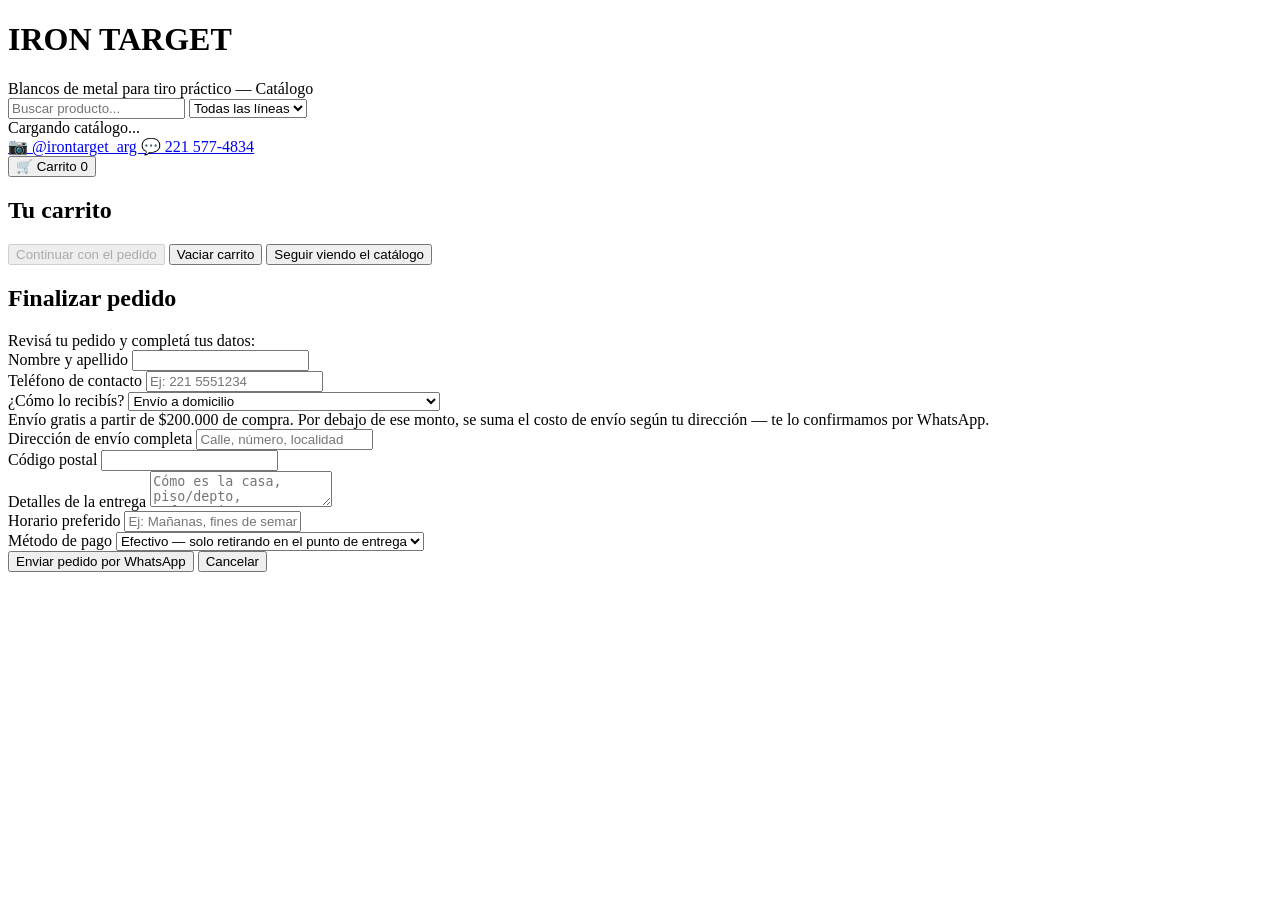
<file: Index.html>
<!DOCTYPE html>
<html>
<head>
  <meta charset="UTF-8">
  <base target="_top">
  <?!= include('Styles'); ?>
</head>
<body>
  <header class="top">
    <div class="brand">
      <?!= include('Logo'); ?>
      <div>
        <h1>IRON TARGET</h1>
        <div class="sub">Blancos de metal para tiro práctico — Catálogo</div>
      </div>
    </div>
  </header>

  <div class="container">
    <div class="search-bar">
      <input type="text" id="buscador" placeholder="Buscar producto..." oninput="filtrar()">
      <select id="filtroLinea" onchange="filtrar()">
        <option value="">Todas las líneas</option>
      </select>
    </div>
    <div id="estado" class="spinner">Cargando catálogo...</div>
    <div id="grid" class="grid"></div>
  </div>

  <footer class="site-footer">
    <div class="container footer-inner">
      <a class="contact-link" href="https://instagram.com/irontarget_arg" target="_blank" rel="noopener">
        <span class="contact-icon">📷</span> @irontarget_arg
      </a>
      <a class="contact-link" href="https://wa.me/5492215774834" target="_blank" rel="noopener">
        <span class="contact-icon">💬</span> 221 577-4834
      </a>
    </div>
  </footer>

  <!-- BOTÓN FLOTANTE DE CARRITO -->
  <button id="btnCarrito" class="cart-fab" onclick="abrirCarrito()">🛒 Carrito <span id="cartCount" class="cart-badge">0</span></button>
  <div id="toast" class="toast"></div>

  <!-- MODAL: CARRITO -->
  <div id="modalCarrito" class="modal-overlay">
    <div class="modal-box">
      <h2>Tu carrito</h2>
      <div id="carritoItems"></div>
      <div id="carritoTotalRow" class="cart-total-row" style="display:none;">
        <span>Total</span>
        <span id="carritoTotal">$0</span>
      </div>
      <div class="form-actions">
        <button class="whatsapp" id="btnContinuarPedido" onclick="continuarPedido()" disabled>Continuar con el pedido</button>
        <button class="secondary" onclick="vaciarCarrito()">Vaciar carrito</button>
        <button class="secondary block" onclick="cerrarCarrito()">Seguir viendo el catálogo</button>
      </div>
    </div>
  </div>

  <!-- MODAL: PEDIR PRODUCTO -->
  <div id="modalPedido" class="modal-overlay">
    <div class="modal-box">
      <h2>Finalizar pedido</h2>
      <div class="modal-sub">Revisá tu pedido y completá tus datos:</div>
      <div id="modalResumenPedido" class="modal-sub" style="color:var(--text);"></div>
      <div id="modalMsg"></div>

      <div class="form-row">
        <label>Nombre y apellido</label>
        <input type="text" id="pedNombre">
      </div>
      <div class="form-row">
        <label>Teléfono de contacto</label>
        <input type="tel" id="pedTelefono" placeholder="Ej: 221 5551234">
      </div>
      <div class="form-row">
        <label>¿Cómo lo recibís?</label>
        <select id="pedMetodoEntrega" onchange="actualizarFormularioPedido()">
          <option value="Envio">Envío a domicilio</option>
          <option value="Retiro">Retiro en punto de entrega (Armería Parabellum)</option>
        </select>
      </div>

      <div id="notaRetiro" class="msg info" style="display:none;">
        La dirección de la Armería Parabellum y los horarios de retiro te los pasamos por WhatsApp.
      </div>
      <div id="notaEnvio" class="msg info">
        Envío gratis a partir de $200.000 de compra. Por debajo de ese monto, se suma el costo de envío según tu dirección — te lo confirmamos por WhatsApp.
      </div>

      <div id="filaDireccion" class="form-row">
        <label>Dirección de envío completa</label>
        <input type="text" id="pedDireccion" placeholder="Calle, número, localidad">
      </div>
      <div id="filaCodigoPostal" class="form-row">
        <label>Código postal</label>
        <input type="text" id="pedCodigoPostal">
      </div>
      <div class="form-row">
        <label>Detalles de la entrega</label>
        <textarea id="pedDetalles" placeholder="Cómo es la casa, piso/depto, referencias, etc."></textarea>
      </div>
      <div class="form-row">
        <label>Horario preferido</label>
        <input type="text" id="pedHorario" placeholder="Ej: Mañanas, fines de semana...">
      </div>
      <div class="form-row">
        <label>Método de pago</label>
        <select id="pedMetodoPago" onchange="actualizarFormularioPedido()">
          <option value="Efectivo">Efectivo — solo retirando en el punto de entrega</option>
          <option value="Lista/Transferencia">Transferencia / Tarjeta</option>
        </select>
      </div>
      <div id="notaMetodoPago" class="msg info" style="display:none;"></div>

      <div class="form-actions">
        <button class="whatsapp" onclick="enviarPedido()">Enviar pedido por WhatsApp</button>
        <button class="secondary block" onclick="cerrarModal()">Cancelar</button>
      </div>
    </div>
  </div>

  <script>
    let productos = [];
    let carrito = [];
    const NUMERO_WHATSAPP = '5492215774834';

    function cargar() {
      google.script.run.withSuccessHandler(function (data) {
        productos = data || [];
        document.getElementById('estado').style.display = 'none';
        poblarFiltroLineas();
        renderizar(productos);
        actualizarBadgeCarrito();
      }).withFailureHandler(function (err) {
        document.getElementById('estado').textContent = 'No se pudo cargar el catálogo. Reintentá más tarde.';
      }).getProductos();
    }

    function poblarFiltroLineas() {
      const select = document.getElementById('filtroLinea');
      const lineas = Array.from(new Set(productos.map(function (p) { return (p.linea || '').trim(); }).filter(Boolean))).sort();
      if (!lineas.length) {
        select.style.display = 'none';
        return;
      }
      lineas.forEach(function (linea) {
        const opt = document.createElement('option');
        opt.value = linea;
        opt.textContent = linea;
        select.appendChild(opt);
      });
    }

    function formatoPrecio(valor) {
      return '$' + Number(valor).toLocaleString('es-AR', { minimumFractionDigits: 0 });
    }

    // Abre WhatsApp con un click de <a> real en vez de window.open(): dentro de
    // navegadores restringidos como el de Instagram, window.open() a veces se
    // bloquea (por eso "a veces no manda el mensaje"), pero un click real sobre
    // un link normal es mucho más confiable.
    function abrirWhatsApp(url) {
      const link = document.createElement('a');
      link.href = url;
      link.target = '_blank';
      link.rel = 'noopener';
      document.body.appendChild(link);
      link.click();
      link.remove();
    }

    function renderizar(lista) {
      const grid = document.getElementById('grid');
      grid.innerHTML = '';
      if (!lista.length) {
        grid.innerHTML = '<div class="empty">Todavía no hay productos publicados.</div>';
        return;
      }
      lista.forEach(function (p) {
        const card = document.createElement('div');
        card.className = 'card';

        // Si el producto tiene video, se muestra directamente en el lugar de la foto
        // (en vez de un botón aparte). La foto, cuando no hay video, se ve completa,
        // sin recortar (por eso "contain" en vez de "cover" en el CSS).
        let media;
        if (p.videoUrl) {
          media = '<iframe src="' + p.videoUrl + '" allow="autoplay" allowfullscreen frameborder="0"></iframe>';
        } else if (p.imagenUrl) {
          media = '<img src="' + p.imagenUrl + '" alt="' + escapeHtml(p.nombre) + '">';
        } else {
          media = '<div class="no-img">Sin imagen</div>';
        }

        const badgeStock = p.stock > 0
          ? '<span class="badge ok">Disponible</span>'
          : '<span class="badge out">Agotado</span>';
        const badgeLinea = p.linea
          ? '<span class="badge line">' + escapeHtml(p.linea) + '</span>'
          : '';
        const badgeFeria = p.enFeria
          ? '<span class="badge feria">Oferta feria</span>'
          : '';

        const precioBlock = p.enFeria
          ? '<div class="price-lista-tachado">Antes: ' + formatoPrecio(p.precio) + '</div>' +
            '<span class="price">' + formatoPrecio(p.precioVigente) + '</span>'
          : '<span class="price">' + formatoPrecio(p.precioVigente) + '</span>';

        // El botón de pedido aparece siempre: el stock del catálogo es solo el disponible
        // en la feria, pero igual se puede encargar aunque haya (o no) stock en ese momento.
        const botones =
          '<button class="add-cart" onclick="agregarAlCarrito(\'' + p.id + '\')">🛒 Agregar al carrito</button>' +
          '<button class="secondary block" onclick="consultarProducto(\'' + p.id + '\')">Solo consultar</button>';

        const selectorCalibre = (p.calibres && p.calibres.length)
          ? '<div class="form-row" style="margin:6px 0 0;">' +
              '<label style="font-size:12px;">Calibre / pieza</label>' +
              '<select id="calibre-' + p.id + '">' +
                '<option value="">Elegí una opción</option>' +
                p.calibres.map(function (c) { return '<option value="' + escapeHtml(c) + '">' + escapeHtml(c) + '</option>'; }).join('') +
              '</select>' +
            '</div>'
          : '';

        card.innerHTML =
          '<div class="card-media">' + media + '</div>' +
          '<div class="body">' +
            '<div class="badges-row">' + badgeLinea + badgeFeria + '</div>' +
            '<h3>' + escapeHtml(p.nombre) + '</h3>' +
            '<p class="desc">' + escapeHtml(p.descripcion || '') + '</p>' +
            '<div class="price-block">' +
              precioBlock +
              // El descuento en efectivo es siempre sobre el precio de lista. Si hay precio
              // especial de feria activo, ese precio ya es el mismo para cualquier medio de pago.
              (p.enFeria
                ? '<div class="price-efectivo">Precio de feria — válido en efectivo, transferencia o tarjeta</div>'
                : '<div class="price-efectivo">Efectivo: ' + formatoPrecio(p.precioEfectivo) + '</div>') +
            '</div>' +
            '<div class="price-row">' + badgeStock + '</div>' +
            selectorCalibre +
            botones +
          '</div>';
        grid.appendChild(card);
      });
    }

    function escapeHtml(str) {
      const div = document.createElement('div');
      div.textContent = str || '';
      return div.innerHTML;
    }

    function filtrar() {
      const q = document.getElementById('buscador').value.toLowerCase();
      const linea = document.getElementById('filtroLinea').value;
      const filtrados = productos.filter(function (p) {
        const coincideTexto = (p.nombre || '').toLowerCase().includes(q) || (p.descripcion || '').toLowerCase().includes(q);
        const coincideLinea = !linea || p.linea === linea;
        return coincideTexto && coincideLinea;
      });
      renderizar(filtrados);
    }

    // ---------- CALIBRES / PIEZAS INTERCAMBIABLES ----------
    // Para productos con banderas o piezas intercambiables, el cliente elige antes de pedir o consultar.
    function obtenerCalibreSeleccionado(p) {
      if (!p.calibres || !p.calibres.length) return '';
      const select = document.getElementById('calibre-' + p.id);
      return select ? select.value : '';
    }

    function calibreRequeridoYFaltante(p) {
      return !!(p.calibres && p.calibres.length && !obtenerCalibreSeleccionado(p));
    }

    // ---------- SOLO CONSULTA (sin formulario, abre WhatsApp directo) ----------
    function consultarProducto(productoId) {
      const p = productos.find(function (x) { return x.id === productoId; });
      if (!p) return;
      if (calibreRequeridoYFaltante(p)) {
        alert('Por favor elegí primero el calibre / pieza que querés antes de consultar.');
        return;
      }
      const calibre = obtenerCalibreSeleccionado(p);
      const texto =
        'Hola! Quiero hacer una consulta sobre este producto de Iron Target:\n\n' +
        p.nombre + (calibre ? ' (Calibre: ' + calibre + ')' : '') + ' — ' + formatoPrecio(p.precioVigente);
      const url = 'https://wa.me/' + NUMERO_WHATSAPP + '?text=' + encodeURIComponent(texto);
      abrirWhatsApp(url);
    }

    // ---------- CARRITO ----------
    // El cliente puede agregar varios productos (de distinto tipo, o el mismo con
    // distinto calibre) antes de mandar un único pedido con todo junto.
    function agregarAlCarrito(productoId) {
      const p = productos.find(function (x) { return x.id === productoId; });
      if (!p) return;
      if (calibreRequeridoYFaltante(p)) {
        alert('Por favor elegí primero el calibre / pieza que querés antes de agregarlo al carrito.');
        return;
      }
      const calibre = obtenerCalibreSeleccionado(p);
      const clave = p.id + '|' + calibre;
      const existente = carrito.find(function (item) { return item.clave === clave; });
      if (existente) {
        existente.cantidad += 1;
      } else {
        carrito.push({
          clave: clave,
          productoId: p.id,
          nombre: p.nombre,
          calibre: calibre,
          enFeria: p.enFeria,
          precioVigente: p.precioVigente,
          precioEfectivo: p.precioEfectivo,
          cantidad: 1
        });
      }
      actualizarBadgeCarrito();
      mostrarToast('Se agregó "' + p.nombre + '" al carrito');
    }

    function actualizarBadgeCarrito() {
      const totalUnidades = carrito.reduce(function (acc, item) { return acc + item.cantidad; }, 0);
      document.getElementById('cartCount').textContent = totalUnidades;
      document.getElementById('btnCarrito').style.display = totalUnidades > 0 ? 'flex' : 'none';
    }

    let toastTimeout = null;
    function mostrarToast(texto) {
      const toast = document.getElementById('toast');
      toast.textContent = texto;
      toast.classList.add('show');
      if (toastTimeout) clearTimeout(toastTimeout);
      toastTimeout = setTimeout(function () { toast.classList.remove('show'); }, 2200);
    }

    function calcularTotalCarrito() {
      return carrito.reduce(function (acc, item) { return acc + item.cantidad * item.precioVigente; }, 0);
    }

    function abrirCarrito() {
      renderizarCarrito();
      document.getElementById('modalCarrito').classList.add('open');
    }

    function cerrarCarrito() {
      document.getElementById('modalCarrito').classList.remove('open');
    }

    function renderizarCarrito() {
      const cont = document.getElementById('carritoItems');
      const totalRow = document.getElementById('carritoTotalRow');
      const btnContinuar = document.getElementById('btnContinuarPedido');
      if (!carrito.length) {
        cont.innerHTML = '<div class="cart-empty">Todavía no agregaste productos.</div>';
        totalRow.style.display = 'none';
        btnContinuar.disabled = true;
        return;
      }
      btnContinuar.disabled = false;
      totalRow.style.display = 'flex';
      cont.innerHTML = carrito.map(function (item, i) {
        return '<div class="cart-item-row">' +
          '<div class="cart-item-info">' +
            '<div class="nombre">' + escapeHtml(item.nombre) + '</div>' +
            (item.calibre ? '<div class="detalle">Calibre: ' + escapeHtml(item.calibre) + '</div>' : '') +
            '<div class="detalle">' + formatoPrecio(item.precioVigente) + ' c/u' + (item.enFeria ? ' (precio de feria, todos los medios de pago)' : '') + '</div>' +
          '</div>' +
          '<div class="cart-qty">' +
            '<button onclick="cambiarCantidadCarrito(' + i + ', -1)">−</button>' +
            '<span>' + item.cantidad + '</span>' +
            '<button onclick="cambiarCantidadCarrito(' + i + ', 1)">+</button>' +
          '</div>' +
          '<button class="secondary" style="padding:6px 10px; font-size:12px;" onclick="quitarDelCarrito(' + i + ')">Quitar</button>' +
        '</div>';
      }).join('');
      document.getElementById('carritoTotal').textContent = formatoPrecio(calcularTotalCarrito());
    }

    function cambiarCantidadCarrito(i, delta) {
      carrito[i].cantidad += delta;
      if (carrito[i].cantidad <= 0) carrito.splice(i, 1);
      actualizarBadgeCarrito();
      renderizarCarrito();
    }

    function quitarDelCarrito(i) {
      carrito.splice(i, 1);
      actualizarBadgeCarrito();
      renderizarCarrito();
    }

    function vaciarCarrito() {
      if (!carrito.length) return;
      if (!confirm('¿Vaciar todo el carrito?')) return;
      carrito = [];
      actualizarBadgeCarrito();
      renderizarCarrito();
    }

    // ---------- MODAL DE PEDIDO (a partir del carrito) ----------
    function continuarPedido() {
      if (!carrito.length) return;
      cerrarCarrito();
      document.getElementById('modalResumenPedido').innerHTML = carrito.map(function (item) {
        return '<div>• ' + escapeHtml(item.nombre) +
          (item.calibre ? ' (Calibre: ' + escapeHtml(item.calibre) + ')' : '') +
          ' x' + item.cantidad + ' — ' + formatoPrecio(item.precioVigente * item.cantidad) + '</div>';
      }).join('');
      document.getElementById('modalMsg').innerHTML = '';
      document.getElementById('pedMetodoEntrega').value = 'Envio';
      actualizarFormularioPedido();
      document.getElementById('modalPedido').classList.add('open');
    }

    function cerrarModal() {
      document.getElementById('modalPedido').classList.remove('open');
      ['pedNombre', 'pedTelefono', 'pedDireccion', 'pedCodigoPostal', 'pedDetalles', 'pedHorario'].forEach(function (id) {
        document.getElementById(id).value = '';
      });
    }

    // Ajusta el formulario según si es envío o retiro: la dirección solo hace
    // falta con envío, y el pago en efectivo solo está disponible retirando
    // en el punto de entrega. También avisa si la compra ya llega al envío gratis.
    function actualizarFormularioPedido() {
      const esRetiro = document.getElementById('pedMetodoEntrega').value === 'Retiro';
      document.getElementById('filaDireccion').style.display = esRetiro ? 'none' : 'block';
      document.getElementById('filaCodigoPostal').style.display = esRetiro ? 'none' : 'block';
      document.getElementById('notaRetiro').style.display = esRetiro ? 'block' : 'none';

      const notaEnvio = document.getElementById('notaEnvio');
      if (esRetiro) {
        notaEnvio.style.display = 'none';
      } else {
        const totalCarrito = calcularTotalCarrito();
        notaEnvio.style.display = 'block';
        notaEnvio.innerHTML = totalCarrito >= 200000
          ? 'Tu compra (' + formatoPrecio(totalCarrito) + ') ya llega al envío gratis.'
          : 'Envío gratis a partir de $200.000 de compra. Con tu compra actual (' + formatoPrecio(totalCarrito) + '), el costo de envío se define según tu dirección — te lo confirmamos por WhatsApp.';
      }

      const selectPago = document.getElementById('pedMetodoPago');
      const opcionEfectivo = selectPago.querySelector('option[value="Efectivo"]');
      opcionEfectivo.disabled = !esRetiro;
      if (!esRetiro && selectPago.value === 'Efectivo') {
        selectPago.value = 'Lista/Transferencia';
      }

      // El descuento en efectivo es siempre sobre el precio de lista: los productos con
      // precio de feria activo pagan ese mismo precio con cualquier medio de pago.
      const notaPago = document.getElementById('notaMetodoPago');
      const esEfectivo = selectPago.value === 'Efectivo';
      const hayFeria = carrito.some(function (item) { return item.enFeria; });
      const hayLista = carrito.some(function (item) { return !item.enFeria; });
      if (esEfectivo && hayFeria) {
        notaPago.style.display = 'block';
        notaPago.textContent = hayLista
          ? 'El 10% de descuento en efectivo se aplica solo a los productos sin precio de feria. Los que tienen precio de feria pagan ese mismo precio en efectivo, transferencia o tarjeta.'
          : 'Los productos de tu pedido tienen precio de feria: ese precio ya es el mismo para cualquier medio de pago, no se le suma un descuento adicional por pagar en efectivo.';
      } else {
        notaPago.style.display = 'none';
      }
    }

    function enviarPedido() {
      const nombre = document.getElementById('pedNombre').value.trim();
      const telefono = document.getElementById('pedTelefono').value.trim();
      const metodoEntrega = document.getElementById('pedMetodoEntrega').value;
      const esRetiro = metodoEntrega === 'Retiro';
      const direccion = esRetiro ? '' : document.getElementById('pedDireccion').value.trim();
      const codigoPostal = esRetiro ? '' : document.getElementById('pedCodigoPostal').value.trim();
      const detallesEntrega = document.getElementById('pedDetalles').value.trim();
      const horario = document.getElementById('pedHorario').value.trim();
      const metodoPago = document.getElementById('pedMetodoPago').value;

      if (!carrito.length) {
        document.getElementById('modalMsg').innerHTML = '<div class="msg err">Tu carrito está vacío.</div>';
        return;
      }
      if (!nombre || !telefono) {
        document.getElementById('modalMsg').innerHTML = '<div class="msg err">Completá al menos tu nombre y teléfono.</div>';
        return;
      }
      if (!esRetiro && !direccion) {
        document.getElementById('modalMsg').innerHTML = '<div class="msg err">Completá la dirección de envío, o elegí "Retiro en punto de entrega".</div>';
        return;
      }

      const esEfectivo = metodoPago === 'Efectivo';
      // El descuento en efectivo es siempre sobre el precio de lista. Los productos con
      // precio de feria activo pagan ese mismo precio con cualquier medio de pago.
      const items = carrito.map(function (item) {
        return {
          productoId: item.productoId,
          productoNombre: item.nombre,
          calibre: item.calibre,
          cantidad: item.cantidad,
          precioUnitario: (!item.enFeria && esEfectivo) ? item.precioEfectivo : item.precioVigente
        };
      });
      const total = items.reduce(function (acc, it) { return acc + it.cantidad * it.precioUnitario; }, 0);

      const pedido = {
        items: items,
        nombre: nombre,
        telefono: telefono,
        metodoEntrega: esRetiro ? 'Retiro en Armería Parabellum' : 'Envío a domicilio',
        direccion: direccion,
        codigoPostal: codigoPostal,
        detallesEntrega: detallesEntrega,
        horario: horario,
        metodoPago: metodoPago
      };

      let texto = 'Hola! Quiero hacer este pedido de Iron Target:\n\n';
      items.forEach(function (it) {
        texto += '• ' + it.productoNombre +
          (it.calibre ? ' (Calibre: ' + it.calibre + ')' : '') +
          ' x' + it.cantidad + ' — ' + formatoPrecio(it.precioUnitario * it.cantidad) + '\n';
      });
      texto += '\nTotal: ' + formatoPrecio(total) + (esEfectivo ? ' (efectivo)' : ' (transferencia/tarjeta)') + '\n';
      texto += 'Entrega: ' + pedido.metodoEntrega + '\n\n';
      texto +=
        'Mis datos:\n' +
        'Nombre: ' + nombre + '\n' +
        'Teléfono: ' + telefono + '\n';
      if (!esRetiro) {
        texto += 'Dirección: ' + direccion + '\n' + 'Código postal: ' + codigoPostal + '\n';
      }
      texto +=
        'Detalles de entrega: ' + detallesEntrega + '\n' +
        'Horario preferido: ' + horario + '\n' +
        'Método de pago: ' + metodoPago;
      const url = 'https://wa.me/' + NUMERO_WHATSAPP + '?text=' + encodeURIComponent(texto);

      // Guardamos el pedido en la planilla en segundo plano, PERO sin esperar a que
      // termine para abrir WhatsApp: si el envío queda atado a una llamada asíncrona,
      // algunos navegadores (sobre todo el de Instagram) bloquean la apertura porque
      // ya no la consideran una acción directa del click del cliente. Por eso abrimos
      // WhatsApp en el mismo instante del click, y el guardado sigue su curso aparte.
      google.script.run
        .withFailureHandler(function () {})
        .registrarPedidoPublico(pedido);

      abrirWhatsApp(url);
      carrito = [];
      actualizarBadgeCarrito();
      cerrarModal();
    }

    cargar();
  </script>
</body>
</html>
</file>
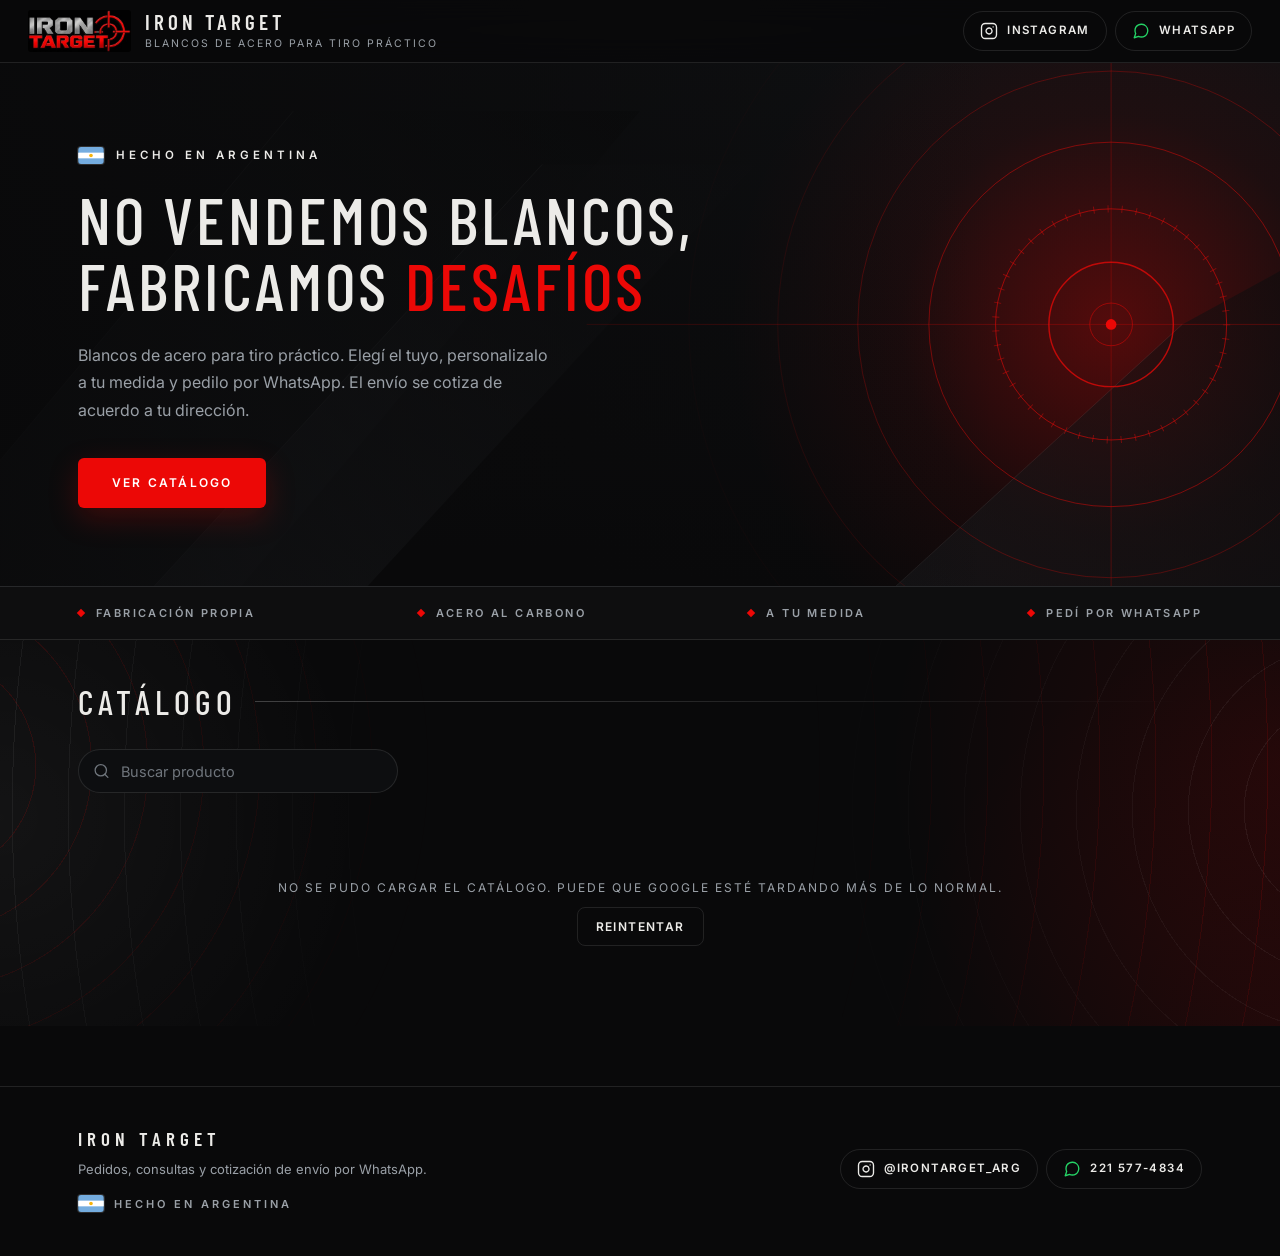
<file: index.html>
<!DOCTYPE html>
<html lang="es">
<head>
  <meta charset="UTF-8">
  <meta name="viewport" content="width=device-width, initial-scale=1">
  <title>IRON TARGET — Catálogo de Blancos Metálicos</title>
  <meta name="description" content="Catálogo de blancos de metal para tiro práctico — IRON TARGET.">
  <link rel="preconnect" href="https://fonts.googleapis.com">
  <link rel="preconnect" href="https://fonts.gstatic.com" crossorigin>
  <link href="https://fonts.googleapis.com/css2?family=Barlow+Condensed:wght@500;600&family=Inter:wght@400;500;600&display=swap" rel="stylesheet">
  <link rel="stylesheet" href="style.css?v=20261121">
</head>
<body>
  <header class="top">
    <div class="brand">
      <img class="brand-logo" alt="Iron Target" src="[data-uri]">
      <div>
        <h1>IRON TARGET</h1>
        <div class="sub">Blancos de acero para tiro práctico</div>
      </div>
    </div>
    <div class="header-contacts">
      <a class="icon-btn" href="https://instagram.com/irontarget_arg" target="_blank" rel="noopener" aria-label="Instagram">
        <svg class="i" viewBox="0 0 24 24"><rect x="2" y="2" width="20" height="20" rx="5"/><path d="M16 11.37A4 4 0 1 1 12.63 8 4 4 0 0 1 16 11.37z"/><line x1="17.5" y1="6.5" x2="17.51" y2="6.5"/></svg>
        <span class="lbl">Instagram</span>
      </a>
      <a class="icon-btn wa" href="https://wa.me/5492215774834" target="_blank" rel="noopener" aria-label="WhatsApp">
        <svg class="i" viewBox="0 0 24 24"><path d="M21 11.5a8.38 8.38 0 0 1-.9 3.8 8.5 8.5 0 0 1-7.6 4.7 8.38 8.38 0 0 1-3.8-.9L3 21l1.9-5.7a8.38 8.38 0 0 1-.9-3.8 8.5 8.5 0 0 1 4.7-7.6 8.38 8.38 0 0 1 3.8-.9h.5a8.48 8.48 0 0 1 8 8v.5z"/></svg>
        <span class="lbl">WhatsApp</span>
      </a>
    </div>
  </header>

  <section class="hero">
    <svg class="hero-art" viewBox="0 0 1440 640" preserveAspectRatio="xMaxYMid slice" aria-hidden="true" focusable="false">
      <defs>
        <radialGradient id="hg-glow" cx="1250" cy="320" r="430" gradientUnits="userSpaceOnUse">
          <stop offset="0" stop-color="#ec0806" stop-opacity="0.32"/>
          <stop offset="0.55" stop-color="#ec0806" stop-opacity="0.07"/>
          <stop offset="1" stop-color="#ec0806" stop-opacity="0"/>
        </radialGradient>
        <radialGradient id="hg-ring" cx="1250" cy="320" r="540" gradientUnits="userSpaceOnUse">
          <stop offset="0" stop-color="#ec0806" stop-opacity="0.85"/>
          <stop offset="1" stop-color="#ec0806" stop-opacity="0"/>
        </radialGradient>
        <linearGradient id="hg-plate1" x1="0" y1="1" x2="1" y2="0">
          <stop offset="0" stop-color="#1a1c1f"/>
          <stop offset="1" stop-color="#0b0c0d"/>
        </linearGradient>
        <linearGradient id="hg-plate2" x1="0" y1="1" x2="1" y2="0">
          <stop offset="0" stop-color="#26282c" stop-opacity="0.85"/>
          <stop offset="1" stop-color="#101113" stop-opacity="0.15"/>
        </linearGradient>
      </defs>
      <circle cx="1250" cy="320" r="430" fill="url(#hg-glow)"/>
      <!-- placas de acero en capas -->
      <polygon points="-140,640 330,80 720,80 250,640" fill="url(#hg-plate1)"/>
      <polygon points="150,640 610,140 850,140 390,640" fill="url(#hg-plate2)"/>
      <polygon points="980,640 1330,320 1440,260 1440,640" fill="url(#hg-plate1)" opacity="0.55"/>
      <g stroke="rgba(255,255,255,0.08)" stroke-width="1" fill="none">
        <line x1="330" y1="80" x2="-140" y2="640"/>
        <line x1="610" y1="140" x2="150" y2="640"/>
        <line x1="1330" y1="320" x2="980" y2="640"/>
      </g>
      <!-- mira -->
      <g fill="none" stroke="url(#hg-ring)">
        <circle cx="1250" cy="320" r="70" stroke-width="1.6"/>
        <circle cx="1250" cy="320" r="130" stroke-width="1"/>
        <circle cx="1250" cy="320" r="130" stroke-width="8" stroke-dasharray="1 15" opacity="0.7"/>
        <circle cx="1250" cy="320" r="205" stroke-width="1"/>
        <circle cx="1250" cy="320" r="285" stroke-width="1" opacity="0.8"/>
        <circle cx="1250" cy="320" r="375" stroke-width="1" opacity="0.6"/>
        <circle cx="1250" cy="320" r="475" stroke-width="1" opacity="0.4"/>
      </g>
      <g stroke="rgba(236,8,6,0.30)" stroke-width="1">
        <line x1="1250" y1="-20" x2="1250" y2="660"/>
        <line x1="660" y1="320" x2="1500" y2="320"/>
      </g>
      <circle cx="1250" cy="320" r="24" fill="none" stroke="rgba(236,8,6,0.55)" stroke-width="1"/>
      <circle cx="1250" cy="320" r="6" fill="#ec0806"/>
    </svg>
    <div class="hero-inner">
      <div class="hero-eyebrow"><svg class="flag" viewBox="0 0 24 16" aria-hidden="true"><rect width="24" height="16" fill="#74ACDF"/><rect y="5.33" width="24" height="5.34" fill="#fff"/><circle cx="12" cy="8" r="1.7" fill="#F6B40E"/></svg> Hecho en Argentina</div>
      <h2>No vendemos blancos,<br>fabricamos <span>desafíos</span></h2>
      <p>Blancos de acero para tiro práctico. Elegí el tuyo, personalizalo a tu medida y pedilo por WhatsApp. El envío se cotiza de acuerdo a tu dirección.</p>
      <a class="btn-hero" href="#catalogo" onclick="document.getElementById('catalogo').scrollIntoView({behavior:'smooth'});return false;">Ver catálogo</a>
    </div>
  </section>

  <div class="strip">
    <div class="strip-inner">
      <span>Fabricación propia</span>
      <span>Acero al carbono</span>
      <span>A tu medida</span>
      <span>Pedí por WhatsApp</span>
    </div>
  </div>

  <div class="catalog-wrap">
  <main class="container" id="catalogo">
    <div class="section-head">
      <h2>Catálogo</h2>
      <div class="section-line"></div>
      <div id="resultCount" class="result-count"></div>
    </div>
    <div class="toolbar">
      <div class="search-wrap">
        <svg class="i" viewBox="0 0 24 24"><circle cx="11" cy="11" r="8"/><line x1="21" y1="21" x2="16.65" y2="16.65"/></svg>
        <input type="text" id="buscador" placeholder="Buscar producto" oninput="filtrar()" autocomplete="off">
      </div>
      <div class="chips" id="chips"></div>
    </div>
    <div id="estado" class="spinner">Cargando catálogo...</div>
    <div id="grid" class="grid"></div>
  </main>
  </div>

  <footer class="site-footer">
    <div class="footer-inner">
      <div>
        <div class="footer-brand">Iron Target</div>
        <div class="footer-note">Pedidos, consultas y cotización de envío por WhatsApp.</div>
        <div class="made-in"><svg class="flag" viewBox="0 0 24 16" aria-hidden="true"><rect width="24" height="16" fill="#74ACDF"/><rect y="5.33" width="24" height="5.34" fill="#fff"/><circle cx="12" cy="8" r="1.7" fill="#F6B40E"/></svg> Hecho en Argentina</div>
      </div>
      <div class="footer-links">
        <a class="icon-btn" href="https://instagram.com/irontarget_arg" target="_blank" rel="noopener">
          <svg class="i" viewBox="0 0 24 24"><rect x="2" y="2" width="20" height="20" rx="5"/><path d="M16 11.37A4 4 0 1 1 12.63 8 4 4 0 0 1 16 11.37z"/><line x1="17.5" y1="6.5" x2="17.51" y2="6.5"/></svg>
          @irontarget_arg
        </a>
        <a class="icon-btn wa" href="https://wa.me/5492215774834" target="_blank" rel="noopener">
          <svg class="i" viewBox="0 0 24 24"><path d="M21 11.5a8.38 8.38 0 0 1-.9 3.8 8.5 8.5 0 0 1-7.6 4.7 8.38 8.38 0 0 1-3.8-.9L3 21l1.9-5.7a8.38 8.38 0 0 1-.9-3.8 8.5 8.5 0 0 1 4.7-7.6 8.38 8.38 0 0 1 3.8-.9h.5a8.48 8.48 0 0 1 8 8v.5z"/></svg>
          221 577-4834
        </a>
      </div>
    </div>
  </footer>

  <!-- BARRA FLOTANTE DE CARRITO -->
  <button id="btnCarrito" class="cart-fab" onclick="abrirCarrito()">
    <span class="left">
      <svg class="i" viewBox="0 0 24 24"><circle cx="9" cy="21" r="1"/><circle cx="20" cy="21" r="1"/><path d="M1 1h4l2.68 13.39a2 2 0 0 0 2 1.61h9.72a2 2 0 0 0 2-1.61L23 6H6"/></svg>
      Ver carrito <span id="cartCount" class="cart-badge">0</span>
    </span>
    <span id="cartTotalBar" class="total">$0</span>
  </button>
  <div id="toast" class="toast"></div>

  <!-- VENTANA: CARRITO -->
  <div id="modalCarrito" class="modal-overlay">
    <div class="modal-box">
      <div class="modal-head">
        <h2>Tu carrito</h2>
        <button class="modal-close" onclick="cerrarCarrito()" aria-label="Cerrar"><svg class="i" viewBox="0 0 24 24"><line x1="18" y1="6" x2="6" y2="18"/><line x1="6" y1="6" x2="18" y2="18"/></svg></button>
      </div>
      <div id="carritoItems"></div>
      <div id="carritoTotalRow" class="cart-total-row" style="display:none;">
        <span>Total</span>
        <span id="carritoTotal">$0</span>
      </div>
      <div class="modal-actions">
        <button class="whatsapp" id="btnContinuarPedido" onclick="continuarPedido()" disabled>Continuar con el pedido</button>
        <button class="secondary block" onclick="cerrarCarrito()">Seguir viendo el catálogo</button>
        <button class="link-remove" onclick="vaciarCarrito()">Vaciar carrito</button>
      </div>
    </div>
  </div>

  <!-- VENTANA: FINALIZAR PEDIDO (solo envío a domicilio) -->
  <div id="modalPedido" class="modal-overlay">
    <div class="modal-box">
      <div class="modal-head">
        <h2>Finalizar pedido</h2>
        <button class="modal-close" onclick="cerrarModal()" aria-label="Cerrar"><svg class="i" viewBox="0 0 24 24"><line x1="18" y1="6" x2="6" y2="18"/><line x1="6" y1="6" x2="18" y2="18"/></svg></button>
      </div>
      <div class="modal-sub">Revisá tu pedido y completá tus datos.</div>
      <div id="modalResumenPedido" class="order-summary"></div>
      <div id="modalMsg"></div>

      <div class="form-section-title">Tus datos</div>
      <div class="form-row">
        <label>Nombre y apellido</label>
        <input type="text" id="pedNombre" autocomplete="name">
      </div>
      <div class="form-row">
        <label>Teléfono de contacto</label>
        <input type="tel" id="pedTelefono" placeholder="Ej: 221 5551234" autocomplete="tel">
      </div>

      <div class="form-section-title">Envío a domicilio</div>
      <div class="msg info">El costo de envío se cotiza por WhatsApp de acuerdo a tu dirección.</div>
      <div id="filaDireccion" class="form-row">
        <label>Dirección completa</label>
        <input type="text" id="pedDireccion" placeholder="Calle, número, localidad" autocomplete="street-address">
      </div>
      <div class="form-grid-2">
        <div id="filaCiudad" class="form-row">
          <label>Ciudad</label>
          <input type="text" id="pedCiudad" placeholder="Ej: La Plata" autocomplete="address-level2">
        </div>
        <div id="filaProvincia" class="form-row">
          <label>Provincia</label>
          <input type="text" id="pedProvincia" placeholder="Ej: Buenos Aires" autocomplete="address-level1">
        </div>
        <div id="filaCodigoPostal" class="form-row">
          <label>Código postal</label>
          <input type="text" id="pedCodigoPostal" autocomplete="postal-code">
        </div>
      </div>
      <div class="form-row">
        <label>Detalles de la entrega</label>
        <textarea id="pedDetalles" placeholder="Cómo es la casa, piso/depto, referencias, etc."></textarea>
      </div>
      <div class="form-row">
        <label>Horario preferido</label>
        <input type="text" id="pedHorario" placeholder="Ej: Mañanas, fines de semana...">
      </div>

      <div class="form-section-title">Pago</div>
      <div class="modal-sub" style="margin-bottom:0;">Transferencia o tarjeta. Coordinamos los datos de pago con vos por WhatsApp.</div>
      <input type="hidden" id="pedMetodoPago" value="Lista/Transferencia">

      <div class="modal-actions">
        <button class="whatsapp" onclick="enviarPedido()">Enviar pedido por WhatsApp</button>
        <button class="secondary block" onclick="cerrarModal()">Cancelar</button>
      </div>
    </div>
  </div>

  <script src="script.js?v=20261121"></script>
</body>
</html>
</file>
<file: style.css>
:root {
    --bg: #09090a;
    --bg-panel: #111214;
    --bg-panel-alt: #18191c;
    --bg-input: #0d0e10;
    --steel: rgba(255,255,255,0.10);
    --steel-strong: rgba(255,255,255,0.22);
    --steel-light: #6f757c;
    --ember: #ec0806;
    --ember-dark: #b50705;
    --ember-soft: rgba(236,8,6,0.12);
    --brass: #cf9d2e;
    --danger: #d62828;
    --success: #4cc07a;
    --whatsapp: #25D366;
    --text: #ecebe8;
    --text-dim: #9aa0a7;
    --radius: 8px;
    --radius-lg: 14px;
    --font-display: 'Barlow Condensed', 'Oswald', 'Segoe UI', Roboto, Arial, sans-serif;
    --font-body: 'Inter', 'Segoe UI', Roboto, Arial, sans-serif;
  }
  * { box-sizing: border-box; }
  html { scroll-behavior: smooth; -webkit-text-size-adjust: 100%; }
  body {
    font-family: var(--font-body);
    margin: 0;
    background: var(--bg);
    background-image: radial-gradient(ellipse 1000px 520px at 50% -12%, rgba(255,255,255,0.045), transparent 70%);
    background-repeat: no-repeat;
    color: var(--text);
    font-size: 15px;
    line-height: 1.5;
    -webkit-font-smoothing: antialiased;
  }
  body.has-cart { padding-bottom: 92px; }
  body.modal-open { overflow: hidden; }
  img { max-width: 100%; }
  h1, h2, h3 {
    font-family: var(--font-display);
    text-transform: uppercase;
    font-weight: 600;
    letter-spacing: 1px;
  }
  svg.i {
    width: 18px;
    height: 18px;
    fill: none;
    stroke: currentColor;
    stroke-width: 1.8;
    stroke-linecap: round;
    stroke-linejoin: round;
    flex-shrink: 0;
  }

  /* ---------- ENCABEZADO ---------- */
  header.top {
    position: sticky;
    top: 0;
    z-index: 60;
    background: rgba(9,9,10,0.86);
    -webkit-backdrop-filter: blur(14px);
    backdrop-filter: blur(14px);
    border-bottom: 1px solid var(--steel);
    color: var(--text);
    padding: 10px 28px;
    display: flex;
    align-items: center;
    justify-content: space-between;
    gap: 12px;
  }
  header.top .brand { display: flex; align-items: center; gap: 14px; min-width: 0; }
  header.top .brand-logo { height: 42px; width: auto; border-radius: 3px; flex-shrink: 0; display: block; }
  header.top h1 { font-size: 21px; margin: 0; letter-spacing: 4px; color: var(--text); line-height: 1.1; font-weight: 600; }
  header.top .sub {
    font-size: 10.5px;
    color: var(--text-dim);
    text-transform: uppercase;
    letter-spacing: 2px;
    margin-top: 3px;
  }
  header.top .header-contacts { display: flex; gap: 8px; align-items: center; }

  .icon-btn {
    display: inline-flex;
    align-items: center;
    justify-content: center;
    gap: 9px;
    height: 40px;
    min-width: 40px;
    padding: 0 16px;
    border-radius: 999px;
    border: 1px solid var(--steel);
    background: transparent;
    color: var(--text);
    text-decoration: none;
    font-family: var(--font-body);
    font-size: 11.5px;
    font-weight: 600;
    letter-spacing: 1.4px;
    text-transform: uppercase;
    transition: border-color 0.15s, background 0.15s;
  }
  .icon-btn:hover { border-color: var(--steel-strong); background: rgba(255,255,255,0.04); }
  .icon-btn.wa svg { color: var(--whatsapp); }
  .icon-btn.wa:hover { border-color: rgba(37,211,102,0.6); }

  /* ---------- PORTADA ---------- */
  .hero {
    position: relative;
    overflow: hidden;
    border-bottom: 1px solid var(--steel);
    background: linear-gradient(180deg, #0f1012 0%, #09090a 100%);
  }
  .hero-art {
    position: absolute;
    inset: 0;
    width: 100%;
    height: 100%;
    pointer-events: none;
  }
  .hero::after {
    content: '';
    position: absolute;
    inset: 0;
    background: linear-gradient(90deg, rgba(9,9,10,0.88) 0%, rgba(9,9,10,0.55) 42%, rgba(9,9,10,0) 78%);
    pointer-events: none;
  }
  .hero-inner {
    position: relative;
    z-index: 2;
    max-width: 1180px;
    margin: 0 auto;
    padding: 84px 28px 78px;
  }
  .hero-eyebrow {
    display: flex;
    align-items: center;
    gap: 12px;
    font-size: 11.5px;
    letter-spacing: 4px;
    text-transform: uppercase;
    color: var(--text);
    font-weight: 600;
    margin-bottom: 22px;
  }
  .flag { width: 26px; height: 17px; border-radius: 3px; flex-shrink: 0; box-shadow: 0 0 0 1px rgba(255,255,255,0.15); }
  .hero h2 {
    font-size: 66px;
    line-height: 1;
    margin: 0 0 24px;
    letter-spacing: 3px;
    font-weight: 500;
    max-width: 760px;
  }
  .hero h2 span { color: var(--ember); }
  .hero p {
    margin: 0 0 34px;
    max-width: 470px;
    color: var(--text-dim);
    font-size: 16px;
    line-height: 1.7;
  }
  .btn-hero {
    display: inline-flex;
    align-items: center;
    justify-content: center;
    height: 50px;
    padding: 0 34px;
    border-radius: 6px;
    background: var(--ember);
    color: #fff;
    text-decoration: none;
    font-size: 12px;
    font-weight: 600;
    letter-spacing: 2.2px;
    text-transform: uppercase;
    box-shadow: 0 10px 30px rgba(236,8,6,0.22);
    transition: background 0.15s, transform 0.15s;
  }
  .btn-hero:hover { background: #ff1a17; transform: translateY(-1px); }

  .strip { border-bottom: 1px solid var(--steel); background: rgba(255,255,255,0.018); }
  .strip-inner {
    max-width: 1180px;
    margin: 0 auto;
    padding: 18px 28px;
    display: flex;
    flex-wrap: wrap;
    justify-content: space-between;
    gap: 10px 28px;
  }
  .strip-inner span {
    display: inline-flex;
    align-items: center;
    gap: 12px;
    font-size: 11px;
    font-weight: 600;
    letter-spacing: 2.4px;
    text-transform: uppercase;
    color: var(--text-dim);
  }
  .strip-inner span::before {
    content: '';
    width: 6px;
    height: 6px;
    background: var(--ember);
    transform: rotate(45deg);
    flex-shrink: 0;
  }

  /* fondo con profundidad para el catálogo */
  .catalog-wrap { position: relative; overflow: hidden; }
  .catalog-wrap::before, .catalog-wrap::after {
    content: '';
    position: absolute;
    pointer-events: none;
    z-index: 0;
  }
  .catalog-wrap::before {
    inset: 0;
    background:
      radial-gradient(circle 560px at 100% 120px, rgba(236,8,6,0.10), transparent 70%),
      radial-gradient(circle 520px at 0% 46%, rgba(255,255,255,0.045), transparent 70%),
      radial-gradient(circle 560px at 100% 100%, rgba(236,8,6,0.08), transparent 70%);
  }
  .catalog-wrap::after {
    inset: 0;
    background:
      repeating-radial-gradient(circle at 106% 170px, rgba(255,255,255,0.07) 0 1px, transparent 1px 56px),
      repeating-radial-gradient(circle at -6% calc(100% - 260px), rgba(236,8,6,0.17) 0 1px, transparent 1px 56px);
    -webkit-mask-image: radial-gradient(circle 560px at 106% 170px, #000 0, transparent 100%), radial-gradient(circle 520px at -6% calc(100% - 260px), #000 0, transparent 100%);
    mask-image: radial-gradient(circle 560px at 106% 170px, #000 0, transparent 100%), radial-gradient(circle 520px at -6% calc(100% - 260px), #000 0, transparent 100%);
  }
  .catalog-wrap .container { position: relative; z-index: 1; }

  .container { max-width: 1180px; margin: 0 auto; padding: 36px 28px 20px; }

  /* ---------- BUSCADOR Y FILTROS ---------- */
  .toolbar { display: flex; align-items: center; gap: 16px; margin-bottom: 14px; flex-wrap: wrap; }
  .search-wrap { position: relative; flex: 0 1 320px; min-width: 220px; }
  .search-wrap svg.i {
    position: absolute;
    left: 15px;
    top: 50%;
    transform: translateY(-50%);
    color: var(--steel-light);
    pointer-events: none;
    width: 17px;
    height: 17px;
  }
  .search-wrap input {
    width: 100%;
    height: 44px;
    padding: 0 14px 0 42px;
    font-size: 14.5px;
    font-family: inherit;
    background: var(--bg-input);
    border: 1px solid var(--steel);
    border-radius: 999px;
    color: var(--text);
  }
  .search-wrap input::placeholder { color: var(--steel-light); }
  .search-wrap input:focus { outline: none; border-color: var(--steel-strong); }
  .chips {
    display: flex;
    gap: 8px;
    overflow-x: auto;
    scrollbar-width: none;
    -webkit-overflow-scrolling: touch;
    flex: 1;
    min-width: 0;
  }
  .chips::-webkit-scrollbar { display: none; }
  .chip {
    flex-shrink: 0;
    height: 36px;
    padding: 0 16px;
    border-radius: 999px;
    border: 1px solid var(--steel);
    background: transparent;
    color: var(--text-dim);
    font-family: var(--font-body);
    font-size: 11.5px;
    font-weight: 600;
    letter-spacing: 1.3px;
    text-transform: uppercase;
    cursor: pointer;
    transition: border-color 0.15s, color 0.15s, background 0.15s;
  }
  .chip:hover { border-color: var(--steel-strong); color: var(--text); background: transparent; }
  .chip.active {
    background: var(--ember-soft);
    border-color: rgba(236,8,6,0.65);
    color: #fff;
  }
  .section-head { display: flex; align-items: center; gap: 18px; margin-bottom: 22px; }
  .section-head h2 { margin: 0; font-size: 34px; letter-spacing: 5px; font-weight: 500; }
  .section-line { flex: 1; height: 1px; background: linear-gradient(90deg, var(--steel-strong), transparent); }
  .result-count {
    font-size: 11px;
    color: var(--steel-light);
    text-transform: uppercase;
    letter-spacing: 2.4px;
    font-weight: 600;
    white-space: nowrap;
  }
  .toolbar { margin-bottom: 26px; }

  /* ---------- GRILLA Y TARJETAS ---------- */
  .grid {
    display: grid;
    grid-template-columns: repeat(auto-fill, minmax(268px, 1fr));
    gap: 24px;
  }
  .card {
    background: var(--bg-panel);
    border: 1px solid var(--steel);
    border-radius: var(--radius-lg);
    overflow: hidden;
    display: flex;
    flex-direction: column;
    transition: border-color 0.2s, transform 0.2s;
  }
  @media (hover: hover) {
    .card:hover { border-color: var(--steel-strong); transform: translateY(-2px); }
  }
  .card-media {
    position: relative;
    width: 100%;
    padding-top: 80%;
    background: #050505;
    overflow: hidden;
    border-bottom: 1px solid var(--steel);
  }
  .card-media img {
    position: absolute;
    inset: 0;
    width: 100%;
    height: 100%;
    object-fit: contain;
  }
  .card-media iframe { position: absolute; inset: 0; width: 100%; height: 100%; border: 0; }
  .card .no-img {
    position: absolute;
    inset: 0;
    display: flex;
    flex-direction: column;
    align-items: center;
    justify-content: center;
    gap: 12px;
    color: var(--steel-light);
    font-size: 10.5px;
    text-transform: uppercase;
    letter-spacing: 2.5px;
  }
  .card .no-img svg { width: 46px; height: 46px; stroke-width: 1.1; color: #3a3f45; }
  .card-flags {
    position: absolute;
    top: 12px;
    left: 12px;
    display: flex;
    gap: 6px;
    flex-wrap: wrap;
  }
  .card .body {
    padding: 22px 22px 22px;
    display: flex;
    flex-direction: column;
    gap: 8px;
    flex: 1;
  }
  .card .eyebrow {
    font-size: 10.5px;
    letter-spacing: 2.6px;
    text-transform: uppercase;
    color: var(--steel-light);
    font-weight: 600;
  }
  .card h3 { margin: 0; font-size: 23px; letter-spacing: 1px; line-height: 1.1; font-weight: 600; }
  .card p.desc {
    margin: 2px 0 0;
    font-size: 13.5px;
    line-height: 1.6;
    color: var(--text-dim);
    display: -webkit-box;
    -webkit-line-clamp: 3;
    -webkit-box-orient: vertical;
    overflow: hidden;
  }
  .card p.desc.expanded { display: block; -webkit-line-clamp: unset; }
  .link-more {
    align-self: flex-start;
    background: none;
    border: none;
    padding: 2px 0;
    margin: 0;
    color: var(--text);
    font-family: var(--font-body);
    font-size: 12.5px;
    font-weight: 600;
    text-transform: none;
    letter-spacing: 0.2px;
    text-decoration: underline;
    text-decoration-color: var(--steel-strong);
    text-underline-offset: 4px;
    cursor: pointer;
  }
  .card .spacer { flex: 1; min-height: 6px; }
  .price-block { margin-top: 10px; padding-top: 16px; border-top: 1px solid var(--steel); }
  .price-main { display: flex; align-items: baseline; gap: 12px; flex-wrap: wrap; }
  .price {
    font-family: var(--font-display);
    font-size: 32px;
    font-weight: 500;
    color: var(--text);
    letter-spacing: 0.5px;
    line-height: 1;
  }
  .price-lista-tachado { font-size: 13.5px; color: var(--steel-light); text-decoration: line-through; }
  .price-efectivo { font-size: 12.5px; color: var(--success); font-weight: 500; margin-top: 6px; letter-spacing: 0.2px; }
  .stock-line {
    display: inline-flex;
    align-items: center;
    gap: 7px;
    font-size: 10.5px;
    font-weight: 600;
    text-transform: uppercase;
    letter-spacing: 1.6px;
    margin-top: 10px;
  }
  .stock-line::before { content: ''; width: 6px; height: 6px; border-radius: 50%; background: currentColor; }
  .stock-line.ok { color: var(--success); }
  .stock-line.out { color: #ff8a8a; }

  .badge {
    font-size: 10px;
    font-weight: 600;
    padding: 6px 11px;
    border-radius: 999px;
    text-transform: uppercase;
    letter-spacing: 1.6px;
    background: rgba(9,9,10,0.82);
    -webkit-backdrop-filter: blur(6px);
    backdrop-filter: blur(6px);
  }
  .badge.out { color: #ff9d9d; border: 1px solid rgba(214,40,40,0.55); }
  .badge.feria { color: var(--brass); border: 1px solid rgba(207,157,46,0.55); }
  .empty {
    text-align: center;
    color: var(--text-dim);
    padding: 60px 20px;
    text-transform: uppercase;
    letter-spacing: 2px;
    font-size: 12px;
    grid-column: 1 / -1;
  }

  .field-block { margin-top: 6px; }
  .field-block label {
    display: block;
    font-size: 10.5px;
    font-weight: 600;
    margin-bottom: 6px;
    color: var(--text-dim);
    text-transform: uppercase;
    letter-spacing: 1.6px;
  }
  .field-block select, .field-block input[type="text"] {
    width: 100%;
    height: 44px;
    padding: 0 14px;
    background: var(--bg-input);
    border: 1px solid var(--steel);
    border-radius: var(--radius);
    color: var(--text);
    font-size: 14px;
    font-family: inherit;
  }
  .field-block select:focus, .field-block input[type="text"]:focus { outline: none; border-color: var(--steel-strong); }
  details.custom-opt { margin-top: 6px; }
  details.custom-opt summary {
    list-style: none;
    display: flex;
    align-items: center;
    gap: 10px;
    min-height: 42px;
    padding: 0 14px;
    border: 1px solid var(--steel);
    border-radius: var(--radius);
    color: var(--text-dim);
    font-size: 12.5px;
    font-weight: 500;
    letter-spacing: 0.2px;
    cursor: pointer;
    user-select: none;
    transition: border-color 0.15s, color 0.15s;
  }
  details.custom-opt summary::-webkit-details-marker { display: none; }
  details.custom-opt summary:hover { border-color: var(--steel-strong); color: var(--text); }
  details.custom-opt summary .plus { color: var(--ember); font-size: 18px; line-height: 1; font-weight: 400; transition: transform 0.15s; }
  details.custom-opt[open] summary { color: var(--text); }
  details.custom-opt[open] summary .plus { transform: rotate(45deg); }
  details.custom-opt .custom-body { padding-top: 10px; }
  details.custom-opt .hint { font-size: 12px; color: var(--steel-light); margin-top: 6px; }

  .card-actions { display: grid; gap: 8px; margin-top: 14px; }

  /* ---------- BOTONES ---------- */
  button {
    cursor: pointer;
    border: none;
    border-radius: var(--radius);
    padding: 11px 18px;
    font-size: 12px;
    font-weight: 600;
    background: var(--ember);
    color: #fff;
    text-transform: uppercase;
    letter-spacing: 1.4px;
    font-family: var(--font-body);
    transition: background 0.15s, border-color 0.15s, color 0.15s;
  }
  button:hover { background: #ff1a17; }
  button:focus-visible, a:focus-visible, summary:focus-visible, .chip:focus-visible {
    outline: 2px solid var(--text);
    outline-offset: 2px;
  }
  button.secondary { background: transparent; color: var(--text); border: 1px solid var(--steel); }
  button.secondary:hover { background: transparent; border-color: var(--steel-strong); }
  button.danger { background: var(--danger); color: #fff; }
  button:disabled { opacity: 0.4; cursor: not-allowed; }
  button.block { width: 100%; }
  button.add-cart, button.consult, button.whatsapp {
    display: inline-flex;
    align-items: center;
    justify-content: center;
    gap: 9px;
    min-height: 48px;
    width: 100%;
  }
  button.consult { background: transparent; color: var(--text-dim); border: 1px solid var(--steel); }
  button.consult:hover { background: transparent; border-color: var(--steel-strong); color: var(--text); }
  button.whatsapp { background: var(--whatsapp); color: #06210f; }
  button.whatsapp:hover { background: #3be07b; }
  button.whatsapp:disabled { background: var(--steel); color: var(--text-dim); }

  /* ---------- CARRITO (BARRA INFERIOR) ---------- */
  .cart-fab {
    position: fixed;
    left: 14px;
    right: 14px;
    bottom: calc(14px + env(safe-area-inset-bottom, 0px));
    max-width: 560px;
    margin: 0 auto;
    min-height: 56px;
    padding: 0 22px;
    border-radius: 14px;
    font-size: 12.5px;
    background: var(--ember);
    color: #fff;
    box-shadow: 0 12px 34px rgba(0,0,0,0.6);
    z-index: 900;
    display: none;
    align-items: center;
    justify-content: space-between;
    gap: 12px;
  }
  .cart-fab:hover { background: #ff1a17; }
  .cart-fab .left { display: inline-flex; align-items: center; gap: 12px; }
  .cart-fab .total { font-family: var(--font-display); font-size: 21px; font-weight: 500; letter-spacing: 0.5px; }
  .cart-badge {
    background: #fff;
    color: var(--ember-dark);
    border-radius: 999px;
    font-size: 12px;
    font-weight: 700;
    padding: 1px 9px;
    min-width: 24px;
    text-align: center;
    letter-spacing: 0;
  }
  .toast {
    position: fixed;
    left: 50%;
    bottom: calc(88px + env(safe-area-inset-bottom, 0px));
    transform: translateX(-50%) translateY(20px);
    background: var(--bg-panel-alt);
    border: 1px solid var(--steel-strong);
    color: var(--text);
    padding: 11px 20px;
    border-radius: 999px;
    font-size: 13px;
    font-weight: 500;
    opacity: 0;
    pointer-events: none;
    transition: opacity 0.25s, transform 0.25s;
    z-index: 1100;
    max-width: 88vw;
    text-align: center;
    box-shadow: 0 8px 24px rgba(0,0,0,0.55);
  }
  .toast.show { opacity: 1; transform: translateX(-50%) translateY(0); }

  /* ---------- VENTANAS (CARRITO / PEDIDO) ---------- */
  .modal-overlay {
    display: none;
    position: fixed;
    inset: 0;
    background: rgba(0,0,0,0.72);
    -webkit-backdrop-filter: blur(4px);
    backdrop-filter: blur(4px);
    align-items: center;
    justify-content: center;
    padding: 16px;
    z-index: 1000;
  }
  .modal-overlay.open { display: flex; }
  .modal-box {
    position: relative;
    background: var(--bg-panel);
    border: 1px solid var(--steel);
    border-radius: 18px;
    padding: 26px 26px 0;
    max-width: 480px;
    width: 100%;
    max-height: 92vh;
    overflow-y: auto;
    box-shadow: 0 24px 70px rgba(0,0,0,0.7);
  }
  .modal-head { display: flex; align-items: center; justify-content: space-between; gap: 12px; margin-bottom: 6px; }
  .modal-box h2 { margin: 0; font-size: 24px; letter-spacing: 2px; font-weight: 500; }
  .modal-close {
    width: 38px;
    height: 38px;
    padding: 0;
    flex-shrink: 0;
    display: inline-flex;
    align-items: center;
    justify-content: center;
    background: transparent;
    color: var(--text-dim);
    border: 1px solid var(--steel);
    border-radius: 50%;
  }
  .modal-close:hover { background: transparent; color: var(--text); border-color: var(--steel-strong); }
  .modal-sub { font-size: 13.5px; color: var(--text-dim); margin-bottom: 14px; }
  .modal-actions {
    position: sticky;
    bottom: 0;
    margin: 18px -26px 0;
    padding: 16px 26px calc(18px + env(safe-area-inset-bottom, 0px));
    background: linear-gradient(180deg, rgba(17,18,20,0) 0%, var(--bg-panel) 24%);
    display: grid;
    gap: 8px;
  }

  .form-section-title {
    font-size: 10.5px;
    letter-spacing: 3px;
    text-transform: uppercase;
    color: var(--text-dim);
    font-weight: 600;
    margin: 24px 0 12px;
    padding-bottom: 8px;
    border-bottom: 1px solid var(--steel);
  }
  .form-section-title:first-of-type { margin-top: 14px; }
  .form-grid-2 { display: grid; grid-template-columns: 1fr 1fr; gap: 0 12px; }

  .order-summary {
    background: var(--bg-panel-alt);
    border: 1px solid var(--steel);
    border-radius: var(--radius);
    padding: 2px 16px 14px;
    margin: 14px 0 4px;
    font-size: 13.5px;
  }
  .order-summary .line { display: flex; justify-content: space-between; gap: 12px; padding: 11px 0; border-bottom: 1px solid var(--steel); }
  .order-summary .line .what { flex: 1; min-width: 0; }
  .order-summary .line .sub { display: block; font-size: 12px; color: var(--text-dim); margin-top: 2px; }
  .order-summary .line .amount { font-weight: 600; white-space: nowrap; }
  .order-summary .total-line {
    display: flex;
    justify-content: space-between;
    align-items: baseline;
    padding-top: 14px;
    font-family: var(--font-display);
    font-weight: 500;
    font-size: 19px;
    letter-spacing: 1.5px;
    text-transform: uppercase;
  }
  .order-summary .total-line span:last-child { font-size: 26px; letter-spacing: 0.5px; }

  .cart-item-row {
    display: grid;
    grid-template-columns: 1fr auto;
    gap: 8px 14px;
    padding: 16px 0;
    border-bottom: 1px solid var(--steel);
    align-items: start;
  }
  .cart-item-info .nombre { font-weight: 600; font-size: 14.5px; color: var(--text); line-height: 1.3; }
  .cart-item-info .detalle { font-size: 12.5px; color: var(--text-dim); margin-top: 3px; }
  .cart-item-sub { font-family: var(--font-display); font-weight: 500; font-size: 20px; text-align: right; letter-spacing: 0.3px; }
  .cart-item-tools { display: flex; align-items: center; justify-content: space-between; grid-column: 1 / -1; }
  .cart-qty { display: flex; align-items: center; gap: 2px; border: 1px solid var(--steel); border-radius: 999px; padding: 2px; }
  .cart-qty button {
    width: 34px;
    height: 34px;
    padding: 0;
    font-size: 18px;
    line-height: 1;
    background: transparent;
    color: var(--text);
    border: none;
    border-radius: 50%;
    display: inline-flex;
    align-items: center;
    justify-content: center;
  }
  .cart-qty button:hover { background: rgba(255,255,255,0.07); }
  .cart-qty span { min-width: 30px; text-align: center; font-weight: 600; font-size: 14px; }
  button.link-remove {
    background: none;
    border: none;
    padding: 6px 2px;
    color: var(--steel-light);
    font-family: var(--font-body);
    font-size: 12.5px;
    font-weight: 500;
    text-transform: none;
    letter-spacing: 0.2px;
    text-decoration: underline;
    text-underline-offset: 4px;
  }
  button.link-remove:hover { background: none; color: #ff8a8a; }
  .cart-total-row {
    display: flex;
    justify-content: space-between;
    align-items: baseline;
    font-family: var(--font-display);
    font-weight: 500;
    font-size: 19px;
    letter-spacing: 1.5px;
    text-transform: uppercase;
    padding-top: 18px;
  }
  .cart-total-row span:last-child { font-size: 28px; letter-spacing: 0.5px; }
  .cart-empty { text-align: center; color: var(--text-dim); padding: 40px 10px; }

  /* ---------- PIE DE PÁGINA ---------- */
  .site-footer { border-top: 1px solid var(--steel); margin-top: 60px; }
  .footer-inner {
    max-width: 1180px;
    margin: 0 auto;
    padding: 38px 28px 44px;
    display: flex;
    gap: 24px;
    flex-wrap: wrap;
    align-items: center;
    justify-content: space-between;
  }
  .footer-brand { font-family: var(--font-display); letter-spacing: 5px; font-size: 19px; text-transform: uppercase; font-weight: 600; }
  .footer-note { font-size: 13px; color: var(--text-dim); margin-top: 6px; max-width: 420px; }
  .footer-links { display: flex; gap: 8px; flex-wrap: wrap; }
  .made-in {
    display: flex;
    align-items: center;
    gap: 10px;
    margin-top: 16px;
    font-size: 11px;
    font-weight: 600;
    letter-spacing: 3px;
    text-transform: uppercase;
    color: var(--text-dim);
  }

  /* ---------- CELULAR ---------- */
  @media (max-width: 640px) {
    header.top { padding: 8px 14px; }
    header.top .sub { display: none; }
    header.top h1 { font-size: 18px; letter-spacing: 3px; }
    header.top .brand-logo { height: 36px; }
    header.top .icon-btn .lbl { display: none; }
    header.top .icon-btn { padding: 0; width: 40px; }
    .hero-inner { padding: 48px 20px 46px; }
    .hero-eyebrow { font-size: 10.5px; letter-spacing: 3px; margin-bottom: 18px; }
    .hero h2 { font-size: 35px; letter-spacing: 1.5px; margin-bottom: 18px; }
    .hero p { font-size: 15px; margin-bottom: 26px; }
    .btn-hero { width: 100%; }
    .hero::after { background: linear-gradient(90deg, rgba(9,9,10,0.82) 0%, rgba(9,9,10,0.5) 60%, rgba(9,9,10,0.15) 100%); }
    .strip-inner { padding: 16px 20px; display: grid; grid-template-columns: 1fr 1fr; gap: 12px 14px; }
    .strip-inner span { font-size: 10px; letter-spacing: 1.8px; }
    .section-head { gap: 12px; margin-bottom: 18px; }
    .section-head h2 { font-size: 28px; letter-spacing: 4px; }
    .container { padding: 26px 16px 14px; }
    .toolbar { flex-direction: column; flex-wrap: nowrap; align-items: stretch; gap: 12px; }
    .search-wrap { flex: none; }
    .grid { grid-template-columns: 1fr; gap: 18px; }
    .card-media { padding-top: 75%; }
    .card .body { padding: 20px 18px 18px; }
    .modal-overlay { align-items: flex-end; padding: 0; }
    .modal-box {
      max-width: none;
      max-height: 94vh;
      border-radius: 20px 20px 0 0;
      padding: 20px 18px 0;
      animation: sheet-up 0.26s ease-out;
    }
    .modal-actions { margin: 16px -18px 0; padding: 14px 18px calc(16px + env(safe-area-inset-bottom, 0px)); }
    .form-row input, .form-row textarea, .form-row select { font-size: 16px; min-height: 46px; }
    .footer-inner { flex-direction: column; align-items: flex-start; padding: 30px 20px 40px; }
  }
  @keyframes sheet-up { from { transform: translateY(40px); opacity: 0.4; } to { transform: translateY(0); opacity: 1; } }
  @media (prefers-reduced-motion: reduce) {
    html { scroll-behavior: auto; }
    .modal-box { animation: none; }
    .card, .toast { transition: none; }
  }

  /* ---------- PANEL DE ADMINISTRADOR ---------- */
  .login-box {
    max-width: 340px;
    margin: 80px auto;
    background: var(--bg-panel);
    border: 1px solid var(--steel);
    padding: 30px;
    border-radius: var(--radius-lg);
    box-shadow: 0 4px 24px rgba(0,0,0,0.5);
    text-align: center;
  }
  .login-box input {
    width: 100%;
    padding: 12px;
    margin: 14px 0;
    background: var(--bg-input);
    border: 1px solid var(--steel);
    border-radius: var(--radius);
    color: var(--text);
    font-size: 16px;
  }
  .login-box input:focus { outline: none; border-color: var(--steel-strong); }

  .tabs { display: flex; gap: 6px; margin-bottom: 18px; flex-wrap: wrap; }
  .tabs button { background: transparent; color: var(--text-dim); border: 1px solid var(--steel); }
  .tabs button:hover { background: transparent; border-color: var(--steel-strong); color: var(--text); }
  .tabs button.active { background: var(--ember); color: #fff; border-color: var(--ember); }
  .tab-panel { display: none; }
  .tab-panel.active { display: block; }

  .panel {
    background: var(--bg-panel);
    border: 1px solid var(--steel);
    border-radius: var(--radius-lg);
    padding: 22px;
    margin-bottom: 18px;
  }
  .panel h2 { margin-top: 0; font-size: 19px; color: var(--text); letter-spacing: 1.5px; font-weight: 500; }

  .form-row { margin-bottom: 14px; }
  .form-row label {
    display: block;
    font-size: 10.5px;
    font-weight: 600;
    margin-bottom: 6px;
    color: var(--text-dim);
    text-transform: uppercase;
    letter-spacing: 1.6px;
  }
  .form-row input, .form-row textarea, .form-row select {
    width: 100%;
    padding: 11px 14px;
    background: var(--bg-input);
    border: 1px solid var(--steel);
    border-radius: var(--radius);
    color: var(--text);
    font-size: 14.5px;
    font-family: inherit;
  }
  .form-row input:focus, .form-row textarea:focus, .form-row select:focus { outline: none; border-color: var(--steel-strong); }
  .form-row textarea { min-height: 80px; resize: vertical; }
  .form-actions { display: flex; gap: 8px; margin-top: 16px; flex-wrap: wrap; }

  table { width: 100%; border-collapse: collapse; font-size: 13.5px; color: var(--text); }
  table th, table td { text-align: left; padding: 10px 8px; border-bottom: 1px solid var(--steel); }
  table th { color: var(--text-dim); font-size: 10.5px; text-transform: uppercase; letter-spacing: 1.4px; font-weight: 600; }
  table tbody tr:hover { background: rgba(255,255,255,0.025); }
  .row-actions { display: flex; gap: 6px; }
  .row-actions button { padding: 7px 12px; font-size: 11px; }
  .thumb { width: 46px; height: 46px; object-fit: contain; background: #050505; border-radius: 6px; border: 1px solid var(--steel); }
  .table-wrap { overflow-x: auto; }
  .table-wrap table { min-width: 780px; }
  .estado-pill {
    font-size: 10.5px;
    font-weight: 600;
    padding: 4px 10px;
    border-radius: 999px;
    text-transform: uppercase;
    letter-spacing: 1px;
  }
  .estado-pill.pendiente { background: rgba(207,157,46,0.16); color: var(--brass); }
  .estado-pill.resuelto { background: rgba(76,192,122,0.16); color: var(--success); }

  .stat-cards { display: flex; gap: 14px; flex-wrap: wrap; margin-bottom: 18px; }
  .stat-card { flex: 1; min-width: 160px; background: var(--bg-panel); border: 1px solid var(--steel); border-radius: var(--radius-lg); padding: 18px; }
  .stat-card .label { font-size: 10.5px; color: var(--text-dim); text-transform: uppercase; letter-spacing: 1.4px; }
  .stat-card .value { font-family: var(--font-display); font-size: 28px; font-weight: 500; margin-top: 4px; color: var(--text); }

  .msg { padding: 11px 14px; border-radius: var(--radius); font-size: 13.5px; margin-bottom: 12px; }
  .msg.ok { background: rgba(76,192,122,0.12); color: #8fe3ae; border: 1px solid rgba(76,192,122,0.35); }
  .msg.err { background: rgba(214,40,40,0.12); color: #ff9d9d; border: 1px solid rgba(214,40,40,0.4); }
  .msg.info { background: rgba(255,255,255,0.04); color: var(--text-dim); border: 1px solid var(--steel); }

  .stock-badge { font-size: 12px; font-weight: 600; }
  .spinner { font-size: 12px; color: var(--text-dim); text-transform: uppercase; letter-spacing: 2px; }
  #estado.spinner { text-align: center; padding: 60px 10px; }
</file>
